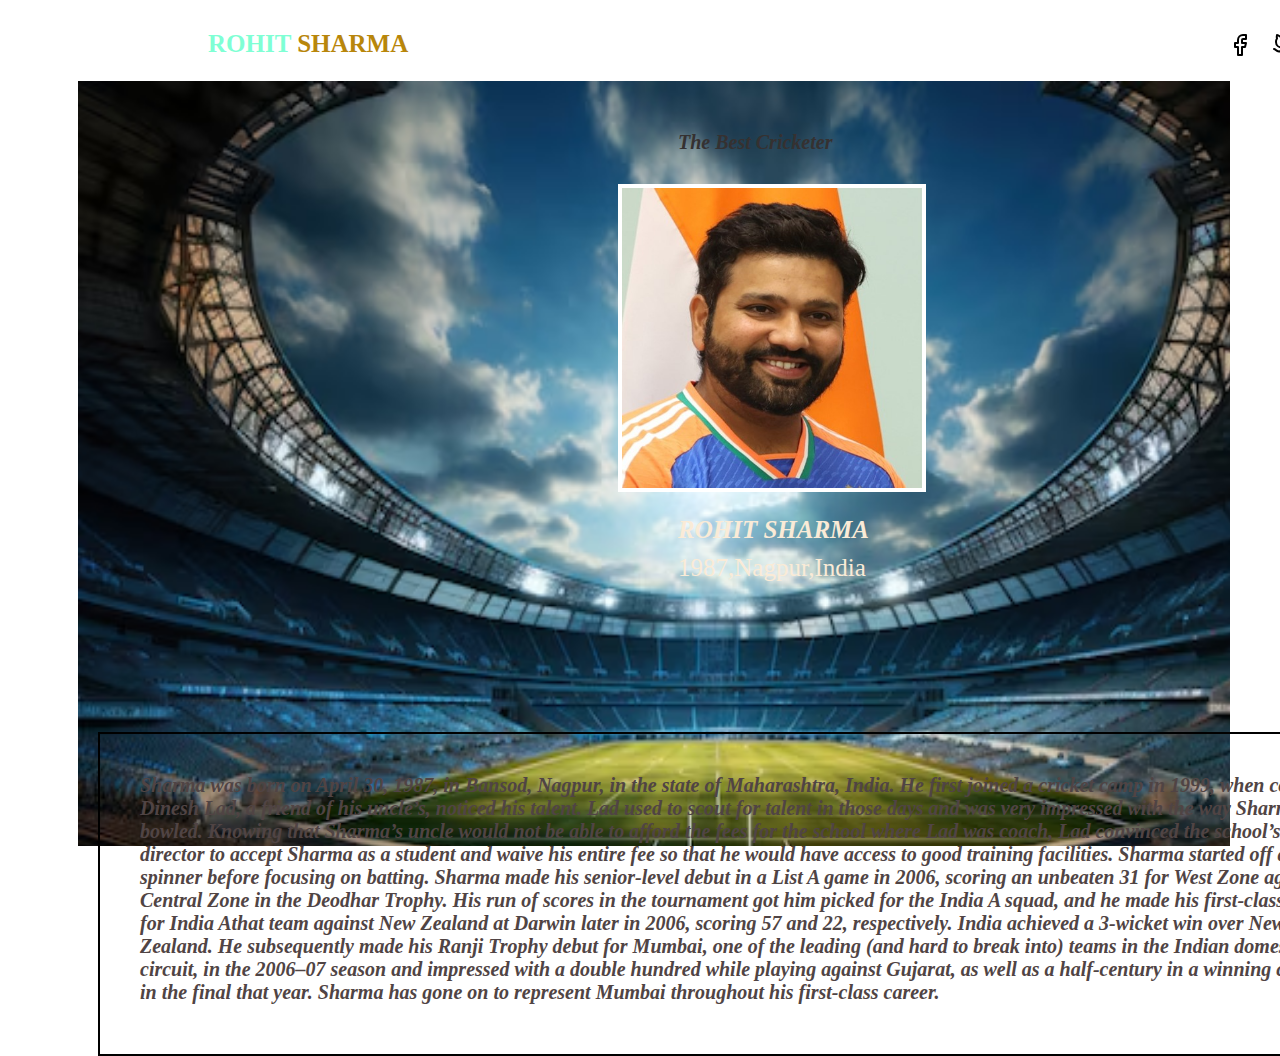
<file: index.html>
<!DOCTYPE html>
<html lang="en">
<head>
    <meta charset="UTF-8">
    <meta name="viewport" content="width=device-width, initial-scale=1.0">
    <title>Tribute Page</title>
    <link rel="stylesheet" href="/style/style.css">
</head>
<body>
           <div class="nav-main">
            <div class="header">
                <span class="firstname">
                    ROHIT
                </span>
                <span class="lastname">SHARMA</span>
            </div>
            <div >
                <ul class="nav-social-ul">
                    <li>
                        <a target="_blank" href="https://www.facebook.com/RohitSharmaOfficialPage">
                        <img class="image" src="/assets/facebook.png"alt="facebook logo">
                    </a></li>
                    <li>
                        <a target="_blank" href="https://github.com/rohitmehta45">
                        <img class="image" src="/assets/github.png"alt="github logo">
                    </a></li>
                    <li>
                        <a target="_blanka" href="https://www.linkedin.com/in/rohit-mehta-5133a8312/">
                            <img class="image" src="/assets/linkedin.png"alt="linkedin logo">
                        </a>
                    </li>
                </ul>
            </div>
            <div class="container">
                   <div class="section">
                    The Best Cricketer
                   </div>
                   <div class="picture">
                    <img src="/assets/sharmahitman.jpg">
                   </div>
            
                   <div class="header-section">
                    ROHIT SHARMA
                   </div>
                   <div class="birth-date">
                    1987,Nagpur,India
                   </div>
                  
            <div class="shorts">
                Sharma was born on April 30, 1987, in Bansod, Nagpur, in the state of Maharashtra, India. He first joined a cricket camp in 1999, when coach Dinesh Lad, a friend of his uncle’s, noticed his talent. Lad used to scout for talent in those days and was very impressed with the way Sharma bowled. Knowing that Sharma’s uncle would not be able to afford the fees for the school where Lad was coach, Lad convinced the school’s director to accept Sharma as a student and waive his entire fee so that he would have access to good training facilities. Sharma started off as a spinner before focusing on batting.

Sharma made his senior-level debut in a List A game in 2006, scoring an unbeaten 31 for West Zone against Central Zone in the Deodhar Trophy. His run of scores in the tournament got him picked for the India A squad, and he made his first-class debut for India Athat team against New Zealand at Darwin later in 2006, scoring 57 and 22, respectively. India achieved a 3-wicket win over New Zealand. He subsequently made his Ranji Trophy debut for Mumbai, one of the leading (and hard to break into) teams in the Indian domestic circuit, in the 2006–07 season and impressed with a double hundred while playing against Gujarat, as well as a half-century in a winning cause in the final that year. Sharma has gone on to represent Mumbai throughout his first-class career.
            </div>
           </div>
</body>
</html>
</file>
<file: style/style.css>
.firstname{
    color: aquamarine;
    font-size: 25px;
    font-family: 'Times New Roman', Times, serif;
}

.lastname{
    color: darkgoldenrod;
    font-size: 25px;
    font-family: 'Times New Roman', Times, serif;
}

.header{
    margin-left: 200px;
    margin-top: 30px;
    font-weight: bold;
}

.nav-social-ul{
    display: flex;
    margin-left: 1180px;
    gap: 20px;
    margin-top: -25px;
}

ul{
    list-style-type: none;
}

.image:hover{
    scale: 1.20;
}

.container{
    margin-left: 70px;
    height: 85vh;
    width: 90vw;
    margin-top: 20px;
    background-image: url("/assets/american-football-field_23-2151117450.avif");
    background-size: 100vw 100vh;
    background-repeat: no-repeat;
}

.section{
    color:rgb(53, 49, 49);
    margin-left: 600px;
    padding-top: 50px;
    font-weight: bold;
    font-style: italic;
    font-size: 20px;
}

.picture img{
    margin-left: 540px;
    height: 300px;
    width: 300px;
    margin-top: 30px;
    border-bottom: 4px solid white;
    border-top: 4px solid white;
    border-left: 4px solid white;
    border-right: 4px solid white;
}

.header-section{
    color:antiquewhite;
    font-style: italic;
    font-size: 25px;
    margin-left: 600px;
    margin-top: 20px;
    font-weight: bold;
}

.birth-date{
    margin-left: 600px;
    color: antiquewhite;
    font-size: 25px;
    margin-top: 10px;
}

.footer{
    height: 70px;
    width: 90vw;
    background-color: black;
    margin-top: 50px;
    
}

.footer-section{
    margin-left: 220px;
    display: flex;
    gap: 50px;
    color: antiquewhite;
    padding: 20px;
    font-size: 20px;
    font-weight: bold;
    text-decoration: none;
}

.home-section,.services-section,.life-section,.timeline-section,.photo-section,.slideshow-section,.places-section,.tributes-section{
    text-decoration: none;
    color: antiquewhite;
}



.shorts{
    height: 240px;
    width: 1200px;
    border-bottom: 2px solid black;
    border-top: 2px solid black;
    border-left: 2px solid black;
    border-right: 2px solid black;
    margin-left: 20px;
    padding: 40px;
    font-size: 20px;
    margin-top: 150px;
    font-style: italic;
    font-weight: 900;
    color:rgb(80, 68, 68)
}
</file>
